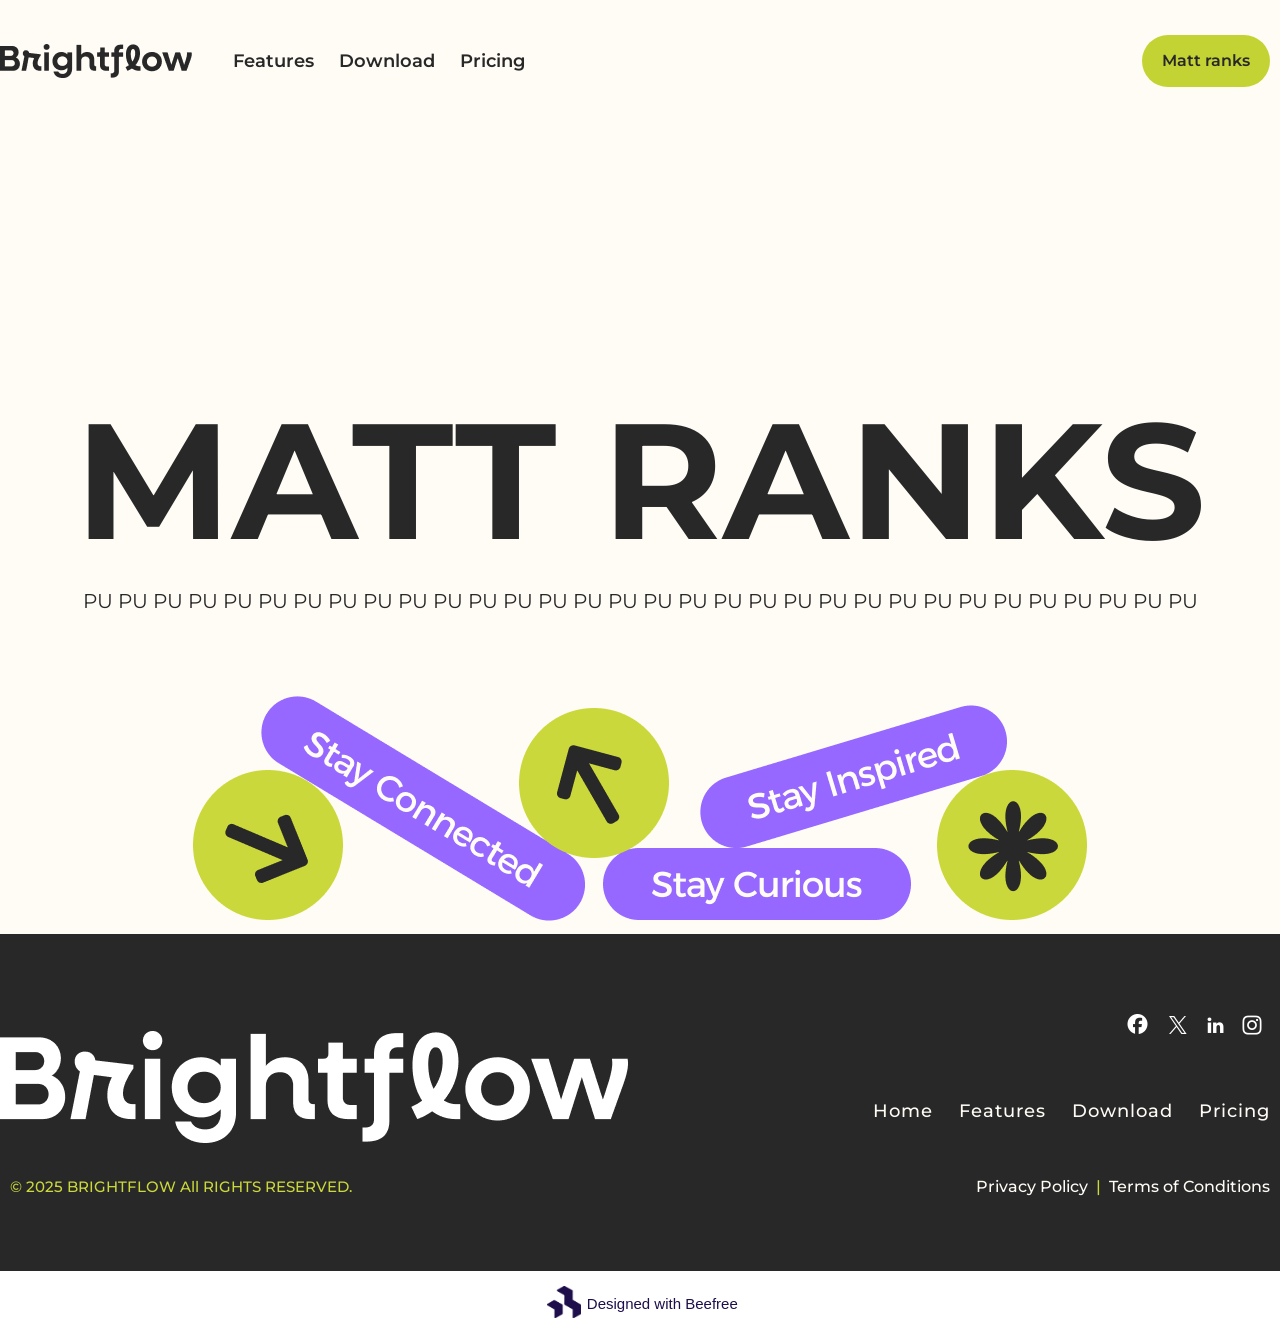
<file: old/index.html>
<!DOCTYPE html>
<html lang="en-US">

<head>
	<title></title>
	<meta content="summary_large_image" name="twitter:card" />
	<meta content="website" property="og:type" />
	<meta content="" property="og:description" />
	<meta content="" property="og:url" />
	<meta content="images/1_13914446_large.jpg" property="og:image" />
	<meta content="" property="og:title" />
	<meta content="" name="description" />
	<meta charset="utf-8" />
	<meta content="width=device-width" name="viewport" />
	<link href="https://fonts.googleapis.com/css2?family=Montserrat:wght@100;200;300;400;500;600;700;800;900" rel="stylesheet" type="text/css" />
	<style>
		.bee-row,
		.bee-row-content {
			position: relative
		}

		.bee-button-content {
			text-align: center
		}

		.bee-row-1 .bee-col-2 .bee-block-1,
		.bee-row-3 .bee-col-2 .bee-block-2 {
			font-family: Montserrat, 'Trebuchet MS', 'Lucida Grande', 'Lucida Sans Unicode', 'Lucida Sans', Tahoma, sans-serif;
			font-size: 18px
		}

		body {
			background-color: #ffffff;
			color: #000000;
			font-family: Arial, Helvetica, sans-serif
		}

		a {
			color: #7747ff
		}

		* {
			box-sizing: border-box
		}

		body,
		h1,
		p {
			margin: 0
		}

		.bee-row-content {
			max-width: 1440px;
			margin: 0 auto;
			display: flex
		}

		.bee-row-content .bee-col-w2 {
			flex-basis: 16.6666666667%
		}

		.bee-row-content .bee-col-w4 {
			flex-basis: 33.3333333333%
		}

		.bee-row-content .bee-col-w6 {
			flex-basis: 50%
		}

		.bee-row-content .bee-col-w12 {
			flex-basis: 100%
		}

		.bee-button a,
		.bee-icon .bee-icon-label-right a,
		.bee-menu ul li a {
			text-decoration: none
		}

		.bee-image {
			overflow: auto
		}

		.bee-image .bee-center {
			margin: 0 auto
		}

		.bee-row-1 .bee-col-1 .bee-block-1,
		.bee-row-2 .bee-col-1 .bee-block-5,
		.bee-row-3 .bee-col-1 .bee-block-1 {
			width: 100%
		}

		.bee-row-1 .bee-col-3 .bee-block-1 a,
		.bee-row-2 .bee-col-1 .bee-block-2 h1,
		.bee-row-2 .bee-col-1 .bee-block-3 {
			direction: ltr;
			font-family: Montserrat, "Trebuchet MS", "Lucida Grande", "Lucida Sans Unicode", "Lucida Sans", Tahoma, sans-serif
		}

		.bee-icon {
			display: inline-block;
			vertical-align: middle
		}

		.bee-icon .bee-content {
			display: flex;
			align-items: center
		}

		.bee-image img {
			display: block;
			width: 100%
		}

		.bee-menu ul {
			list-style-type: none;
			margin: 0;
			padding: 0
		}

		.bee-menu ul.bee-horizontal li {
			display: inline-block
		}

		.bee-paragraph {
			overflow-wrap: anywhere
		}

		.bee-social .icon img {
			max-height: 32px
		}

		.bee-row-1,
		.bee-row-2 {
			background-color: #fffcf6;
			background-repeat: no-repeat
		}

		.bee-row-1 .bee-row-content {
			background-repeat: no-repeat;
			border-radius: 0;
			color: #000000;
			padding-bottom: 20px;
			padding-top: 20px
		}

		.bee-row-1 .bee-col-1,
		.bee-row-1 .bee-col-2,
		.bee-row-1 .bee-col-3 {
			padding-bottom: 5px;
			padding-top: 5px;
			display: flex;
			flex-direction: column;
			justify-content: center
		}

		.bee-row-1 .bee-col-2 .bee-block-1 {
			color: #282828;
			font-weight: 600;
			padding: 10px;
			text-align: left
		}

		.bee-row-1 .bee-col-3 .bee-block-1,
		.bee-row-3 .bee-col-2 .bee-block-1 {
			padding: 10px;
			text-align: right
		}

		.bee-row-2 .bee-row-content {
			background-repeat: no-repeat;
			color: #000000
		}

		.bee-row-2 .bee-col-1 .bee-block-2 {
			padding-left: 10px;
			padding-right: 10px;
			padding-top: 10px;
			text-align: center;
			width: 100%
		}

		.bee-row-2 .bee-col-1 .bee-block-3,
		.bee-row-3 .bee-col-1 .bee-block-3,
		.bee-row-3 .bee-col-2 .bee-block-3 {
			padding: 10px
		}

		.bee-row-3 {
			background-color: #282828;
			background-repeat: no-repeat
		}

		.bee-row-4,
		.bee-row-4 .bee-row-content {
			background-color: #ffffff;
			background-repeat: no-repeat
		}

		.bee-row-3 .bee-row-content {
			background-repeat: no-repeat;
			border-radius: 0;
			color: #000000;
			padding-bottom: 60px;
			padding-top: 60px
		}

		.bee-row-3 .bee-col-1,
		.bee-row-3 .bee-col-2 {
			padding-bottom: 5px;
			padding-top: 5px;
			display: flex;
			flex-direction: column;
			justify-content: flex-end
		}

		.bee-row-3 .bee-col-2 .bee-block-2 {
			color: #fffcf6;
			font-weight: 500;
			letter-spacing: 1px;
			padding-bottom: 40px;
			padding-left: 10px;
			padding-top: 40px;
			text-align: right
		}

		.bee-row-4 .bee-col-1,
		.bee-row-4 .bee-col-1 .bee-block-1 {
			padding-bottom: 5px;
			padding-top: 5px
		}

		.bee-row-4 .bee-row-content {
			color: #000000
		}

		.bee-row-4 .bee-col-1 .bee-block-1 {
			color: #1e0e4b;
			font-family: Inter, sans-serif;
			font-size: 15px;
			text-align: center
		}

		.bee-row-1 .bee-col-2 .bee-block-1 li,
		.bee-row-3 .bee-col-2 .bee-block-2 li {
			padding: 5px 10px
		}

		.bee-row-1 .bee-col-2 .bee-block-1 li a,
		.bee-row-2 .bee-col-1 .bee-block-3 a {
			color: #282828
		}

		.bee-row-2 .bee-col-1 .bee-block-2 h1 {
			color: #282828;
			font-size: 164px;
			font-weight: 700;
			letter-spacing: normal;
			line-height: 120%;
			text-align: center
		}

		.bee-row-1 .bee-col-3 .bee-block-1 a:hover {
			background-color: #a3b224 !important;
			border-bottom: 0 solid transparent !important;
			border-left: 0 solid transparent !important;
			border-right: 0px solid transparent !important;
			border-top: 0 solid transparent !important;
			color: #282828 !important
		}

		.bee-row-1 .bee-col-3 .bee-block-1 a {
			background-color: #c4d334;
			border-radius: 50px;
			color: #282828;
			font-size: 16px;
			font-weight: 600;
			letter-spacing: 0;
			line-height: 200%;
			padding: 10px 20px;
			width: auto
		}

		.bee-row-2 .bee-col-1 .bee-block-3 {
			color: #282828;
			font-size: 20px;
			font-weight: 400;
			letter-spacing: 0;
			line-height: 120%;
			text-align: center
		}

		.bee-row-3 .bee-col-1 .bee-block-3,
		.bee-row-3 .bee-col-2 .bee-block-3 {
			direction: ltr;
			font-family: Montserrat, "Trebuchet MS", "Lucida Grande", "Lucida Sans Unicode", "Lucida Sans", Tahoma, sans-serif;
			font-weight: 500;
			letter-spacing: 0;
			line-height: 120%
		}

		.bee-row-2 .bee-col-1 .bee-block-3 p:not(:last-child),
		.bee-row-3 .bee-col-1 .bee-block-3 p:not(:last-child),
		.bee-row-3 .bee-col-2 .bee-block-3 p:not(:last-child) {
			margin-bottom: 16px
		}

		.bee-row-3 .bee-col-1 .bee-block-3 {
			color: #cbd83b;
			font-size: 15px;
			text-align: left
		}

		.bee-row-3 .bee-col-1 .bee-block-3 a {
			color: #cbd83b
		}

		.bee-row-4 .bee-col-1 .bee-block-1 .bee-icon-image {
			padding: 5px 6px 5px 5px
		}

		.bee-row-4 .bee-col-1 .bee-block-1 .bee-icon:not(.bee-icon-first) .bee-content {
			margin-left: 0
		}

		.bee-row-4 .bee-col-1 .bee-block-1 .bee-icon::not(.bee-icon-last) .bee-content {
			margin-right: 0
		}

		.bee-row-4 .bee-col-1 .bee-block-1 .bee-icon-label a {
			color: #1e0e4b
		}

		.bee-row-3 .bee-col-2 .bee-block-3 {
			color: #fffcf6;
			font-size: 16px;
			text-align: right
		}

		.bee-row-3 .bee-col-2 .bee-block-2 li a,
		.bee-row-3 .bee-col-2 .bee-block-3 a {
			color: #fffcf6
		}

		@media (max-width:768px) {
			.bee-row-content:not(.no_stack) {
				display: block
			}

			.bee-row-1 .bee-row-content {
				padding: 25px 0 60px !important
			}

			.bee-row-3 .bee-row-content {
				padding: 60px 0 !important
			}

			.bee-row-1 .bee-col-1 .bee-block-1 img,
			.bee-row-3 .bee-col-1 .bee-block-1 img {
				float: none !important;
				margin: 0 auto !important
			}

			.bee-row-2 .bee-col-1 .bee-block-1 {
				height: 40px !important
			}

			.bee-row-1 .bee-col-2 .bee-block-1 {
				padding: 10px 5px 5px !important;
				text-align: center !important
			}

			.bee-row-1 .bee-col-2 .bee-block-1 li,
			.bee-row-3 .bee-col-2 .bee-block-2 li {
				font-size: 15px !important;
				line-height: auto !important
			}

			.bee-row-2 .bee-col-1 .bee-block-2 {
				padding: 10px 10px 0
			}

			.bee-row-2 .bee-col-1 .bee-block-2 h1 {
				font-size: 132px
			}

			.bee-row-1 .bee-col-3 .bee-block-1,
			.bee-row-1 .bee-col-3 .bee-block-1 .bee-button-content {
				text-align: center !important
			}

			.bee-row-3 .bee-col-1 .bee-block-1 {
				padding: 0 10px !important
			}

			.bee-row-3 .bee-col-1 .bee-block-2 {
				height: 10px !important
			}

			.bee-row-3 .bee-col-2 .bee-block-1 {
				padding: 10px 10px 5px !important;
				text-align: center !important
			}

			.bee-row-3 .bee-col-1 .bee-block-3,
			.bee-row-3 .bee-col-2 .bee-block-3 {
				text-align: center !important;
				font-size: 12px !important
			}

			.bee-row-3 .bee-col-2 .bee-block-2 {
				padding: 10px 0 10px 10px !important;
				text-align: center !important
			}
		}
	</style>
</head>

<body>
	<div class="bee-page-container">
		<div class="bee-row bee-row-1">
			<div class="bee-row-content">
				<div class="bee-col bee-col-1 bee-col-w2">
					<div class="bee-block bee-block-1 bee-image"><img alt="placeholder logo" class="bee-autowidth" src="images/2_Bright_Logo_LP.png" style="max-width:192px;" title="placeholder logo" /></div>
				</div>
				<div class="bee-col bee-col-2 bee-col-w4">
					<div class="bee-block bee-block-1 bee-menu">
						<nav class="bee-menu">
							<ul class="bee-horizontal">
								<li><a href="www.example.com" target="_self" title="">Features</a></li>
								<li><a href="www.example.com" target="_self" title="">Download</a></li>
								<li><a href="www.example.com" target="_self" title="">Pricing</a></li>
							</ul>
						</nav>
					</div>
				</div>
				<div class="bee-col bee-col-3 bee-col-w6">
					<div class="bee-block bee-block-1 bee-button"><a class="bee-button-content" href="www.sample.com" style="font-size: 16px; display: inline-block;" target="_blank"><span style="word-break: break-word; font-size: 16px; line-height: 200%; letter-spacing: normal;">Matt ranks</span></a></div>
				</div>
			</div>
		</div>
		<div class="bee-row bee-row-2">
			<div class="bee-row-content">
				<div class="bee-col bee-col-1 bee-col-w12">
					<div class="bee-block bee-block-1 bee-spacer">
						<div class="spacer" style="height:250px;"></div>
					</div>
					<div class="bee-block bee-block-2 bee-heading">
						<h1><span class="tinyMce-placeholder">MATT RANKS</span> </h1>
					</div>
					<div class="bee-block bee-block-3 bee-paragraph">
						<p>PU PU PU PU PU PU PU PU PU PU PU PU PU PU PU PU PU PU PU PU PU PU PU PU PU PU PU PU PU PU PU PU</p>
					</div>
					<div class="bee-block bee-block-4 bee-spacer">
						<div class="spacer" style="height:60px;"></div>
					</div>
					<div class="bee-block bee-block-5 bee-image"><img alt="element image" class="bee-center bee-autowidth" src="images/3_Bright_Elements_LP.png" style="max-width:894px;" title="element image" /></div>
				</div>
			</div>
		</div>
		<div class="bee-row bee-row-3">
			<div class="bee-row-content">
				<div class="bee-col bee-col-1 bee-col-w6">
					<div class="bee-block bee-block-1 bee-image"><img alt="placeholder logo - footer" class="bee-autowidth" src="images/4_Bright_ClosingLogo_LP.png" style="max-width:628px;" title="placeholder logo - footer" /></div>
					<div class="bee-block bee-block-2 bee-spacer">
						<div class="spacer" style="height:25px;"></div>
					</div>
					<div class="bee-block bee-block-3 bee-paragraph">
						<p>© 2025 BRIGHTFLOW All RIGHTS RESERVED.</p>
					</div>
				</div>
				<div class="bee-col bee-col-2 bee-col-w6">
					<div class="bee-block bee-block-1 bee-social">
						<div class="content"><span class="icon" style="padding:0 2.5px 0 2.5px;"><a href="www.facebook.com" target="_self"><img alt="Facebook" src="images/5_facebook2x.png" title="facebook" /></a></span><span class="icon" style="padding:0 2.5px 0 2.5px;"><a href="www.twitter.com" target="_self"><img alt="Twitter" src="images/6_twitter2x.png" title="twitter" /></a></span><span class="icon" style="padding:0 2.5px 0 2.5px;"><a href="www.linkedin.com" target="_self"><img alt="Linkedin" src="images/7_linkedin2x.png" title="linkedin" /></a></span><span class="icon" style="padding:0 2.5px 0 2.5px;"><a href="www.instagram.com" target="_self"><img alt="Instagram" src="images/8_instagram2x.png" title="instagram" /></a></span></div>
					</div>
					<div class="bee-block bee-block-2 bee-menu">
						<nav class="bee-menu">
							<ul class="bee-horizontal">
								<li><a href="www.example.com" target="_self" title="">Home</a></li>
								<li><a href="www.example.com" target="_self" title="">Features</a></li>
								<li><a href="www.example.com" target="_self" title="">Download</a></li>
								<li><a href="www.example.com" target="_self" title="">Pricing</a></li>
							</ul>
						</nav>
					</div>
					<div class="bee-block bee-block-3 bee-paragraph">
						<p>Privacy Policy  <span style="color: #cbd83b;">|</span>  Terms of Conditions</p>
					</div>
				</div>
			</div>
		</div>
		<div class="bee-row bee-row-4">
			<div class="bee-row-content">
				<div class="bee-col bee-col-1 bee-col-w12">
					<div class="bee-block bee-block-1 bee-icons">
						<div>
							<div class="bee-icon bee-icon-last">
								<div class="bee-content">
									<div class="bee-icon-image"><a href="https://designedwithbeefree.com/" target="_blank" title="Designed with Beefree"><img alt="Beefree Logo" height="32px" src="images/9_Beefree-logo.png" width="auto" /></a></div>
									<div class="bee-icon-label bee-icon-label-right"><a href="https://designedwithbeefree.com/" target="_blank" title="Designed with Beefree">Designed with Beefree</a></div>
								</div>
							</div>
						</div>
					</div>
				</div>
			</div>
		</div>
	</div>
</body>

</html>
</file>
